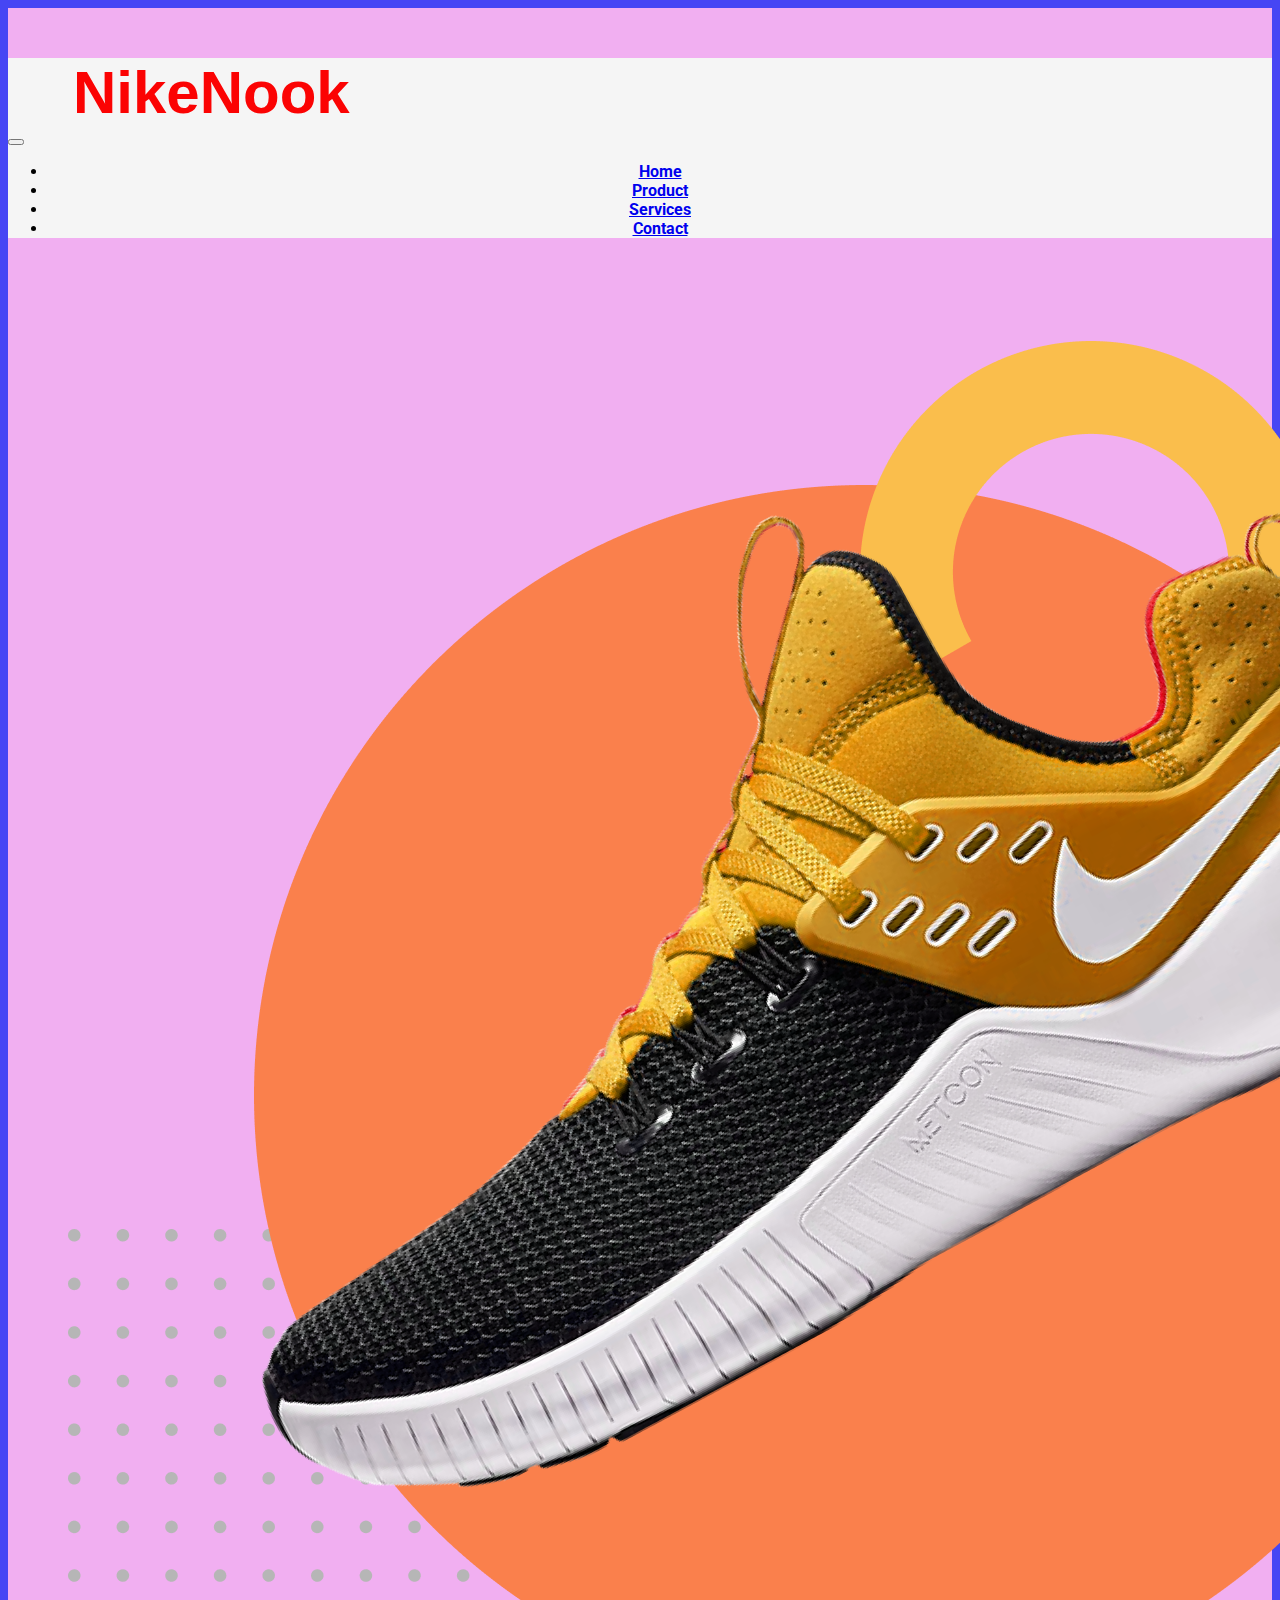
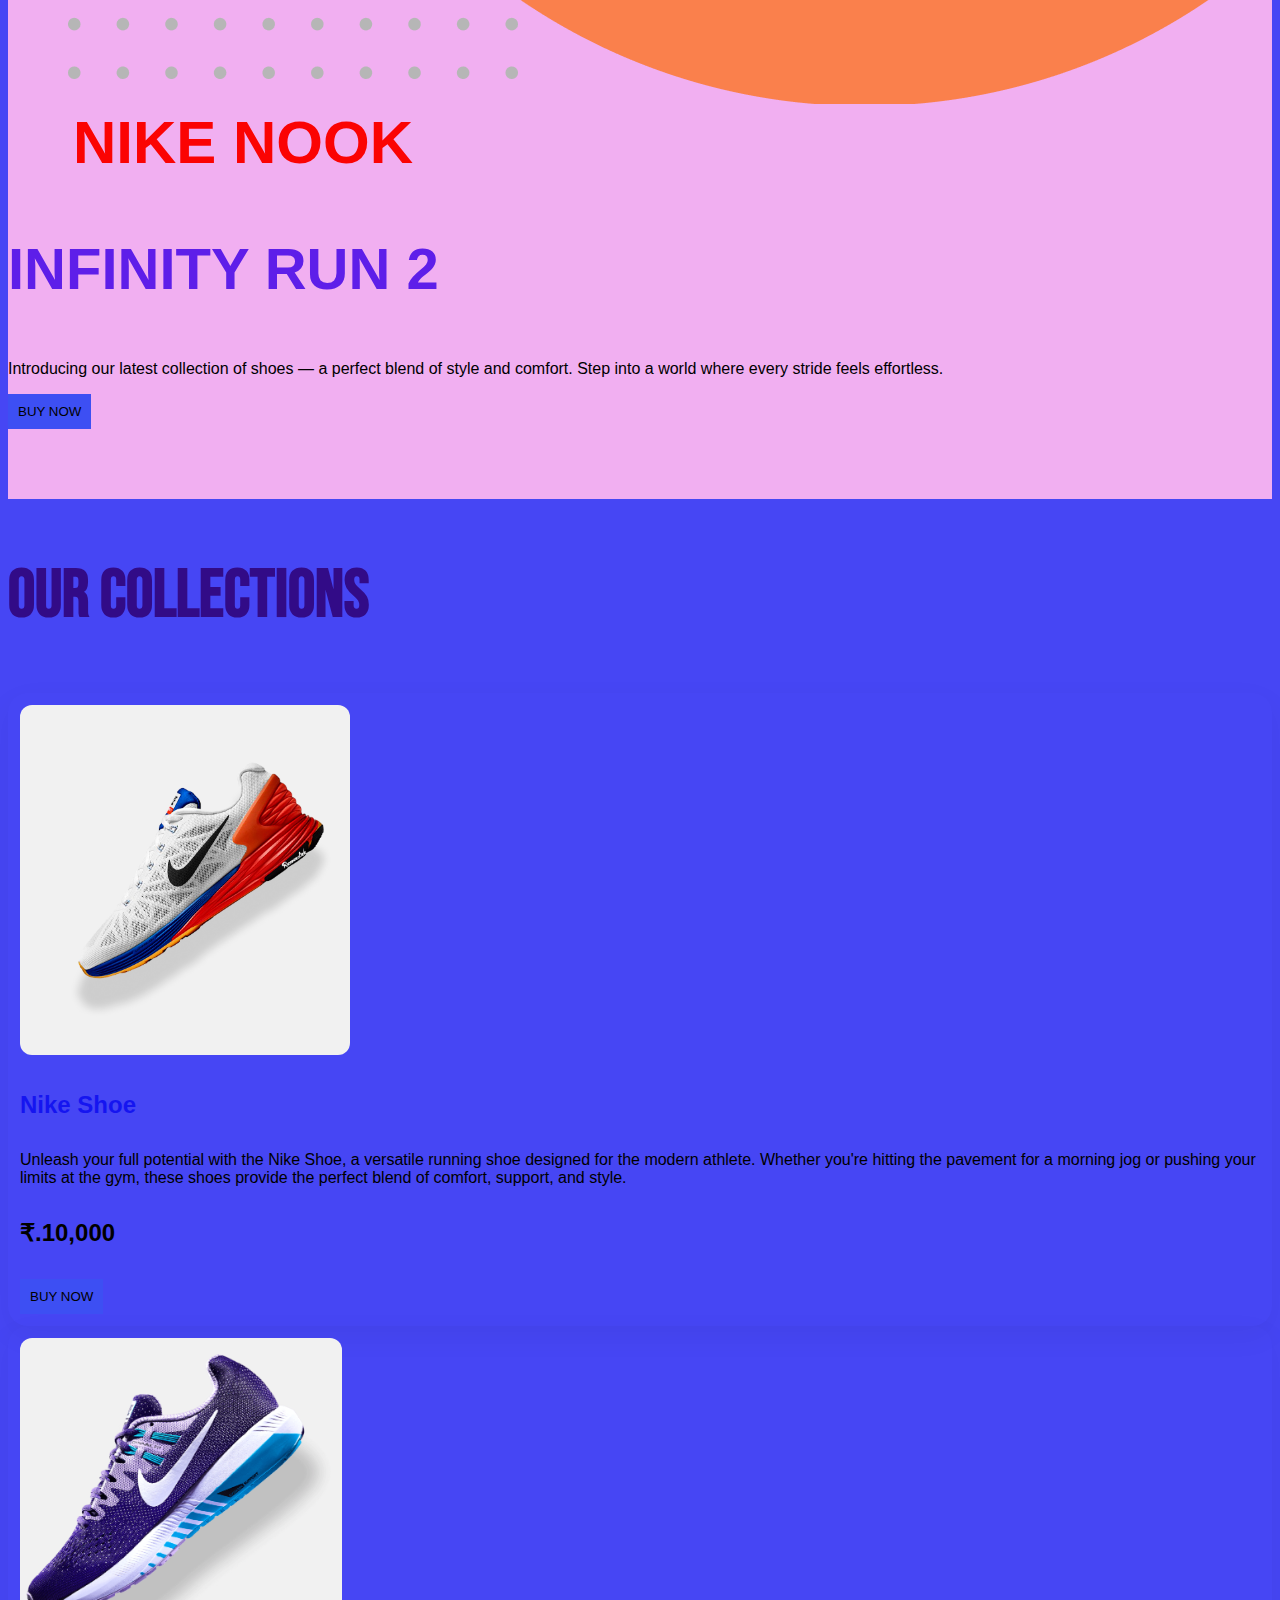
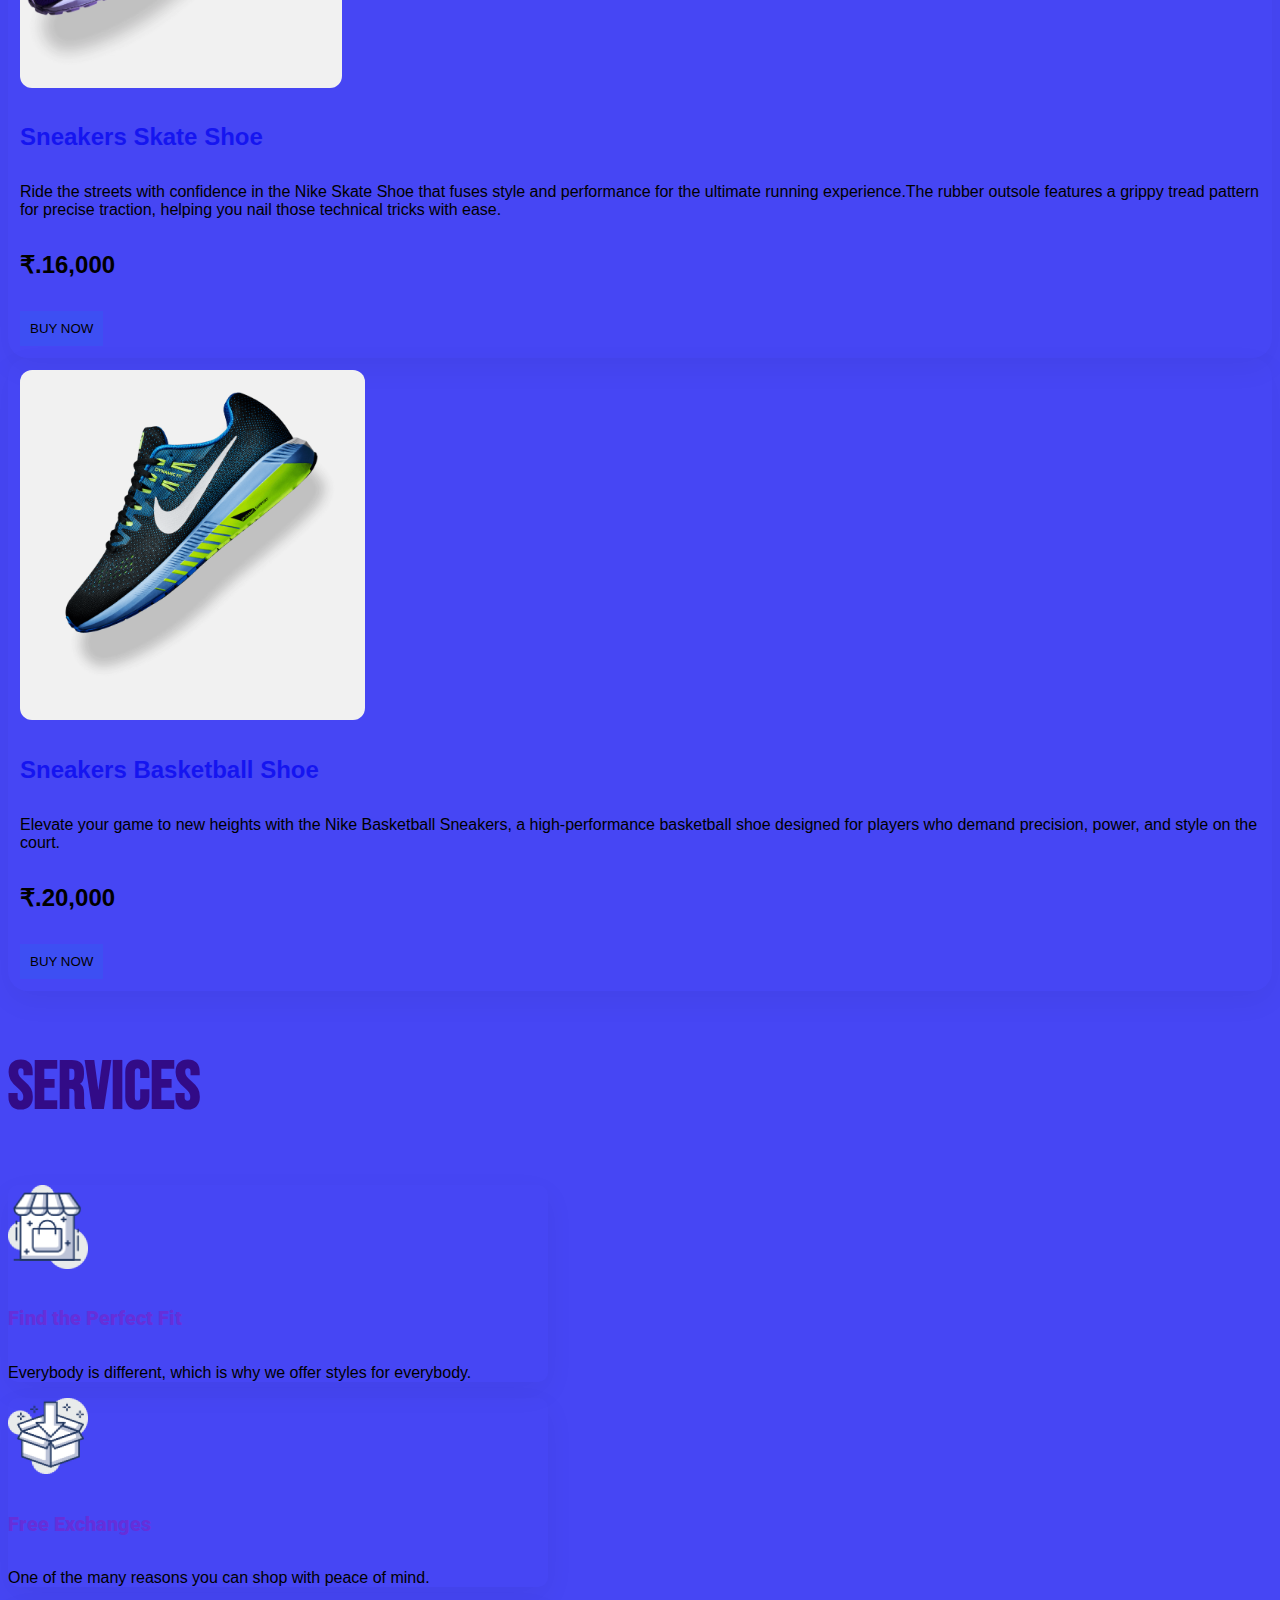
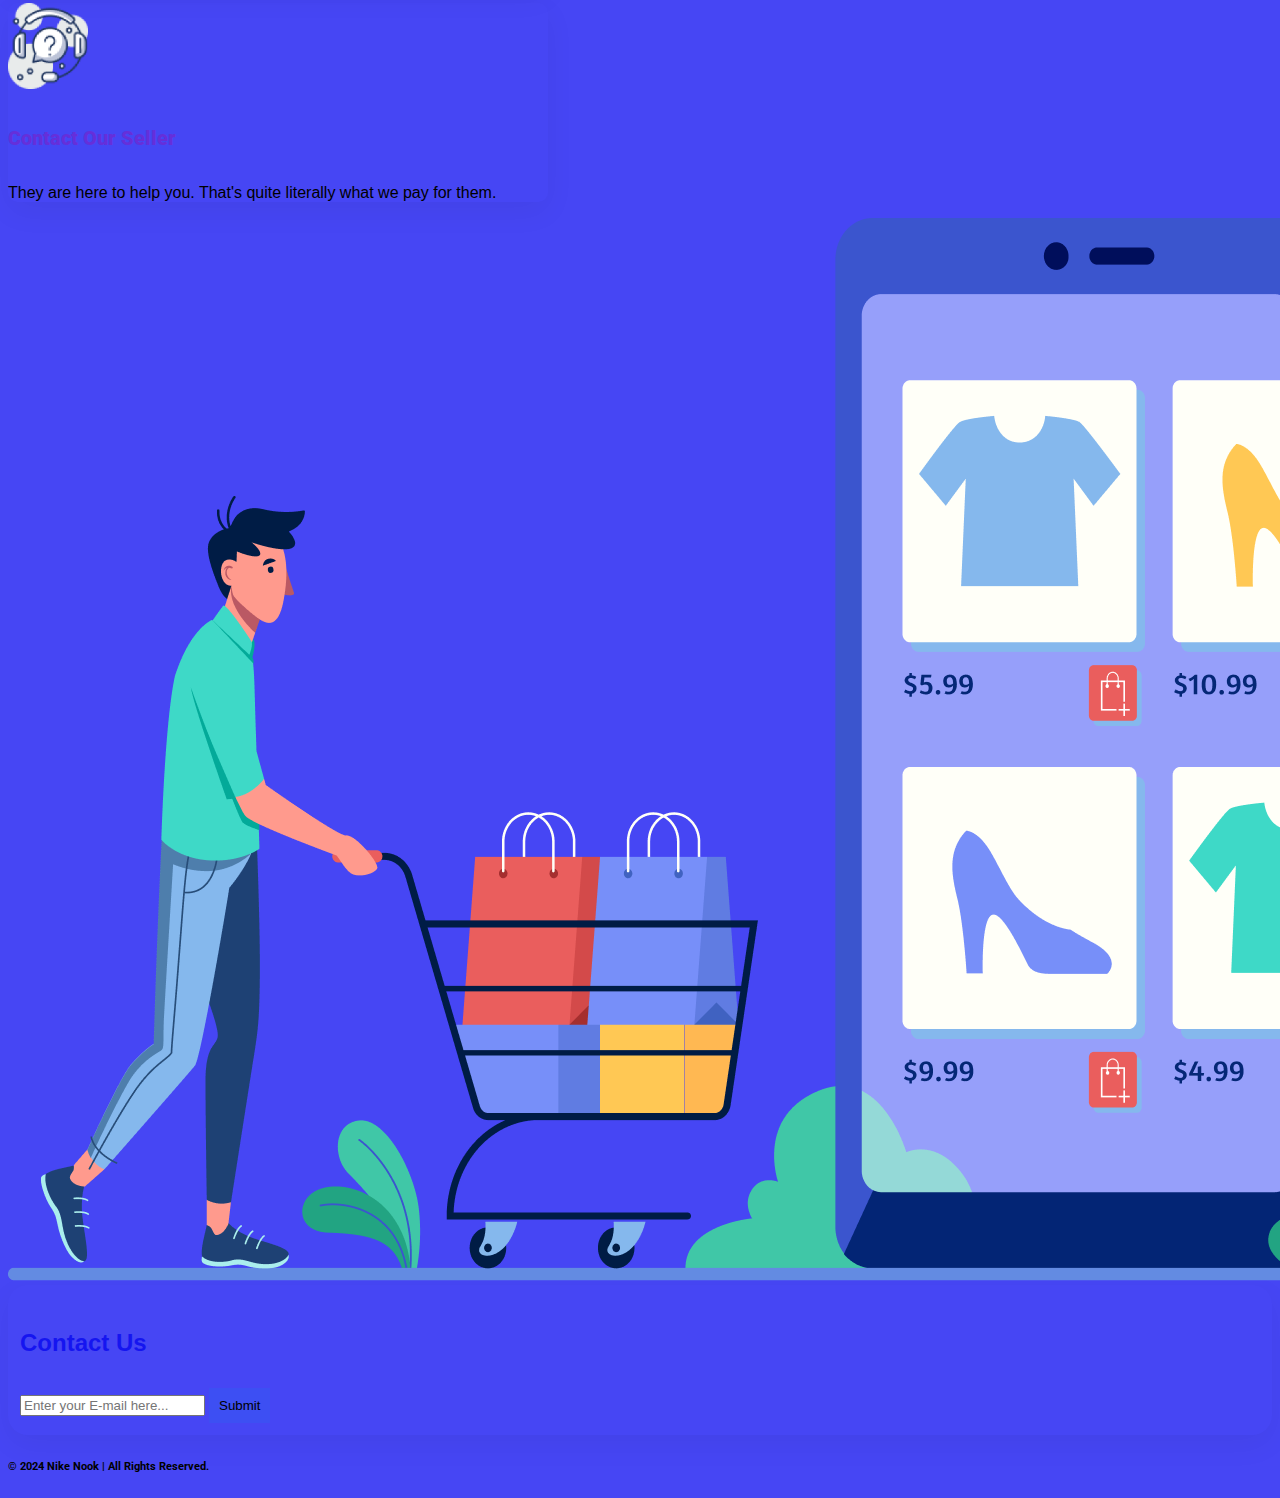
<file: PRODIGY_WD_01_RESPONSIVE-LANDING-PAGE/index.html>
<!DOCTYPE html>
<html lang="en">
  <head>
    <meta charset="UTF-8" />
    <meta name="viewport" content="width=device-width, initial-scale=1.0" />
    <title>NIKE NOOK</title>
    <link
      href="https://cdn.jsdelivr.net/npm/bootstrap@5.0.0-beta1/dist/css/bootstrap.min.css"
      rel="stylesheet"
      integrity="sha384-giJF6kkoqNQ00vy+HMDP7azOuL0xtbfIcaT9wjKHr8RbDVddVHyTfAAsrekwKmP1"
      crossorigin="anonymous"
    />
    <link rel="stylesheet" href="style.css" />
    <link
      href="https://fonts.googleapis.com/css2?family=Bebas+Neue&display=swap"
      rel="stylesheet"
    />
    <link
      href="https://fonts.googleapis.com/css2?family=Roboto&display=swap"
      rel="stylesheet"
    />
    <link
      rel="stylesheet"
      href="https://use.fontawesome.com/releases/v5.15.1/css/all.css"
      integrity="sha384-vp86vTRFVJgpjF9jiIGPEEqYqlDwgyBgEF109VFjmqGmIY/Y4HV4d3Gp2irVfcrp"
      crossorigin="anonymous"
    />
  </head>
  <body>
   
    <header id="header">
     
      <nav
        class="navbar navbar-expand-lg navbar-light fixed-top shadow custom-navbar"/>
        <div class="container container-fluid">
          <div class="navbar-header">
              <h1 class="fs-3 text-primary">NikeNook</h1>
           
            <button
              class="navbar-toggler float-end"
              type="button"
              data-bs-toggle="collapse"
              data-bs-target="#navbarSupportedContent"
              aria-controls="navbarSupportedContent"
              aria-expanded="false"
              aria-label="Toggle navigation"
            >
              <span class="navbar-toggler-icon"></span>
            </button>
          </div>
          <div class="collapse navbar-collapse " id="navbarSupportedContent">
            <ul class="nav navbar-nav ms-auto custom-ul">
              <li class="nav-item custom-li">
                <a class="nav-link active text-black-500" aria-current="page" href="#">Home</a>
              </li>
              <li class="nav-item custom-li">
                <a class="nav-link text-black-500" href="#casual-shoes">Product</a>
              </li>
              <li class="nav-item custom-li">
                <a class="nav-link text-black-500" href="#services">Services</a>
              </li>
              <li class="nav-item custom-li">
                <a class="nav-link text-black-500" href="#contact">Contact</a>
              </li>
            </ul>
          </div>
        </div>
      </nav>
      
      <section id="cover" class="container">
        <div class="row g-2 justify-content-around">
          <div
            class="col-md-6 d-flex justify-content-center align-items-center order-lg-2"
          >
            <div class="p-3">
              <img
                class="mx-auto d-block w-100 img-fluid"
                src="imgs/Group 33092.png"
                alt=""
              />
            </div>
          </div>
          <div
            class="col-md-6 d-flex justify-content-center align-items-center order-2"
          >
            <div class="p-3">
              <h1>NIKE NOOK</h1>
              <h3>INFINITY RUN 2</h3>
              <p class="fs-5 ">
                Introducing our latest collection of shoes — a perfect blend of style and comfort. Step into a world where every stride feels effortless.
              </p>
              <button
                type="button"
                class="btn btn-primary rounded-3 custom-btn"
              >
                <i class="fas fa-shopping-cart"></i> BUY NOW
              </button>
            </div>
          </div>
        </div>
      </section>
     
    </header>
    
    <main class="container">
     
      <section id="casual-shoes" class="mt-5">
        <h2 class="text-white fs-1 text-center mt-4 fw-semibold ">Our Collections</h2>
        <div class="row row-cols-1 row-cols-md-3 g-4 mt-4 ">
          <div class="col">
            <div class="card h-100 shadow custom-card">
              <img
                src="imgs/image 5.png"
                class="card-img-top w-100 custom-bg"
                alt="..."
              />
              <div class="card-body">
                <h4 class="card-title">Nike Shoe</h4>
                <p class="card-text">
                  Unleash your full potential with the Nike Shoe, a versatile running shoe designed for the modern athlete. Whether you're hitting the pavement for a morning jog or pushing your limits at the gym, these shoes provide the perfect blend of comfort, support, and style.
                </p>
              </div>
              <div class="card-footer custom-footer">
                <div class="float-start">
                  <h4 class="custom-highlight">₹.10,000</h4>
                </div>
                <div class="float-end">
                  <button
                    type="button"
                    class="btn btn-primary rounded-3 custom-btn"
                  >
                    <i class="fas fa-shopping-cart"></i> BUY NOW
                  </button>
                </div>
              </div>
            </div>
          </div>
          <div class="col">
            <div class="card h-100 shadow custom-card">
              <img
                src="imgs/Daco_1703273 1.png"
                class="card-img-top w-100 custom-bg"
                alt="..."
              />
              <div class="card-body">
                <h4 class="card-title">Sneakers Skate Shoe</h4>
                <p class="card-text">
                  Ride the streets with confidence in the Nike Skate Shoe that fuses style and performance for the ultimate running experience.The rubber outsole features a grippy tread pattern for precise traction, helping you nail those technical tricks with ease.
                </p>
              </div>
              <div class="card-footer custom-footer">
                <div class="float-start">
                  <h4 class="custom-highlight">₹.16,000</h4>
                </div>
                <div class="float-end">
                  <button
                    type="button"
                    class="btn btn-primary rounded-3 custom-btn"
                  >
                    <i class="fas fa-shopping-cart"></i> BUY NOW
                  </button>
                </div>
              </div>
            </div>
          </div>
          <div class="col">
            <div class="card h-100 shadow custom-card">
              <img
                src="imgs/pngegg 1.png"
                class="card-img-top w-100 custom-bg"
                alt="..."
              />
              <div class="card-body">
                <h4 class="card-title">Sneakers Basketball Shoe</h4>
                <p class="card-text">
                  Elevate your game to new heights with the Nike Basketball Sneakers, a high-performance basketball shoe designed for players who demand precision, power, and style on the court.
                </p>
              </div>
              <div class="card-footer custom-footer">
                <div class="float-start">
                  <h4 class="custom-highlight">₹.20,000</h4>
                </div>
                <div class="float-end">
                  <button
                    type="button"
                    class="btn btn-primary rounded-3 custom-btn"
                  >
                    <i class="fas fa-shopping-cart"></i> BUY NOW
                  </button>
                </div>
              </div>
            </div>
          </div>
        </div>
      </section>
     
      <section id="services" class="mt-5 bg-black ">
        <h2 class="text-white fs-1 text-center mt-lg-5 ">Services</h2>
        <div class="row g-2 justify-content-around mt-lg-3 h-100">
          <div
            class="col-md-6 d-flex justify-content-center align-items-center order-1"
          >
            <div class="col">
              <div
                class="card p-3 mb-3 custom-service-card"
                style="max-width: 540px"
              >
                <div class="row g-0">
                  <div class="col-md-4 gy-3">
                    <img
                      class="mx-auto d-block custom-img-width"
                      src="imgs/image 12.png"
                      alt="..."
                    />
                  </div>
                  <div class="col-md-8">
                    <div class="card-body custom-text">
                      <h5 class="card-title">Find the Perfect Fit</h5>
                      <p class="card-text">
                        Everybody is different, which is why we offer styles for
                        everybody.
                      </p>
                    </div>
                  </div>
                </div>
              </div>
              <div
                class="card p-3 mb-3 custom-service-card"
                style="max-width: 540px"
              >
                <div class="row g-0">
                  <div class="col-md-4 gy-3">
                    <img
                      class="mx-auto d-block custom-img-width"
                      src="imgs/image 13.png"
                      alt="..."
                    />
                  </div>
                  <div class="col-md-8">
                    <div class="card-body">
                      <h5 class="card-title">Free Exchanges</h5>
                      <p class="card-text">
                        One of the many reasons you can shop with peace of mind.
                      </p>
                    </div>
                  </div>
                </div>
              </div>
              <div
                class="card p-3 mb-3 custom-service-card"
                style="max-width: 540px"
              >
                <div class="row g-0">
                  <div class="col-md-4 gy-3">
                    <img
                      class="mx-auto d-block custom-img-width"
                      src="imgs/image 14.png"
                      alt="..."
                    />
                  </div>
                  <div class="col-md-8">
                    <div class="card-body">
                      <h5 class="card-title">Contact Our Seller</h5>
                      <p class="card-text">
                        They are here to help you. That's quite literally what
                        we pay for them.
                      </p>
                    </div>
                  </div>
                </div>
              </div>
            </div>
          </div>
          <div class="col order-lg-2">
            <img
              class="mx-auto d-block w-100"
              src="imgs/XMLID 1.png"
              alt=""
            />
          </div>
        </div>
      </section>
     
      <section id="contact" class="mt-lg-5  mb-5">
        <div class="row d-flex justify-content-center align-items-center">
          <div class="col-md-12">
            <div class="card custom-card">
              <div class="text-center">
                <h4 class="d-block mt-3 text-uppercase">
                  Contact Us
                </h4>
                <div class="m-5">
                  <div class="input-group mb-3 mt-4">
                    <input
                      type="text"
                      class="form-control"
                      placeholder="Enter your E-mail here..."
                    />
                    <button
                      class="btn btn-success border-rad custom-btn fw-semibold "
                      type="button"
                      id="button-addon2"
                    >
                      Submit
                    </button>
                  </div>
                </div>
              </div>
            </div>
          </div>
        </div>
      </section>
     
    </main>

 <div class="custom-footer-margin">
        <div class="pt-3 container text-center">
          <h6 class="text-white ">
            &copy; 2024 <span class="custom-highlight text-white ">Nike Nook</span> | All
            Rights Reserved.
          </h6>
        </div>
      </div>
     
    </footer>
   
    <script
      src="https://cdn.jsdelivr.net/npm/bootstrap@5.0.0-beta1/dist/js/bootstrap.bundle.min.js"
      integrity="sha384-ygbV9kiqUc6oa4msXn9868pTtWMgiQaeYH7/t7LECLbyPA2x65Kgf80OJFdroafW"
      crossorigin="anonymous">
    </script>
    
  </body>
</html>
</file>
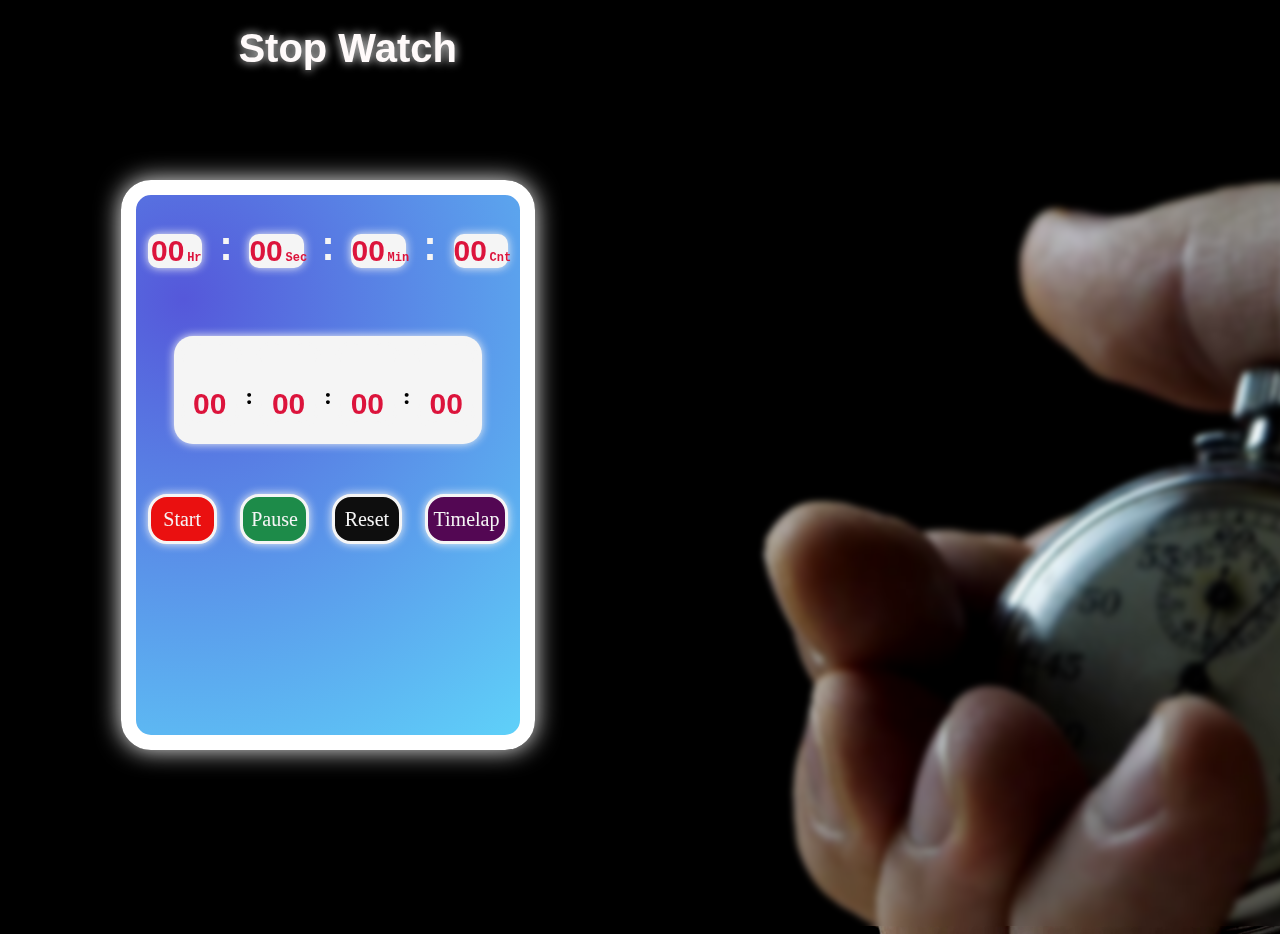
<file: PRODIGY_WD_02_STOP-WATCH/index.html>
<!DOCTYPE html>
<html lang="en">
  <head>
    <meta charset="UTF-8" />
    <meta http-equiv="X-UA-Compatible" content="IE=edge" />
    <meta name="viewport" content="width=device-width, initial-scale=1.0" />
    <title>PRODIGY_WD_02-Stop Watch</title>
    <link rel="stylesheet" href="style.css" />
  </head>
  <body>
    <h1>Stop Watch</h1>
    <div class="container">
      <div class="hms-btns">
        <div class="timer" id="hr">00<span>Hr</span></div>
        <h2>:</h2>
        <div class="timer" id="min">00<span>Sec</span></div>
        <h2>:</h2>
        <div class="timer" id="sec">00<span>Min</span></div>
        <h2>:</h2>
        <div class="timer" id="cnt">00<span>Cnt</span></div>
      </div>

      <div class="timelap">
        <div class="timer_l" id="hr_l">00</div>
        <h2 class="cln1">:</h2>
        <div class="timer_l" id="min_l">00</div>
        <h2 class="cln1">:</h2>
        <div class="timer_l" id="sec_l">00</div>
        <h2 class="cln1">:</h2>
        <div class="timer_l" id="cnt_l">00</div>
      </div>

      <div class="spri">
        <button type="button" class="btn" id="srt">Start</button>
        <button type="button" class="btn" id="pse">Pause</button>
        <button type="button" class="btn" id="rst">Reset</button>
        <button type="button" class="btn" id="lap">Timelap</button>
      </div>
    </div>
    <script src="script.js"></script>
  </body>
</html>
</file>
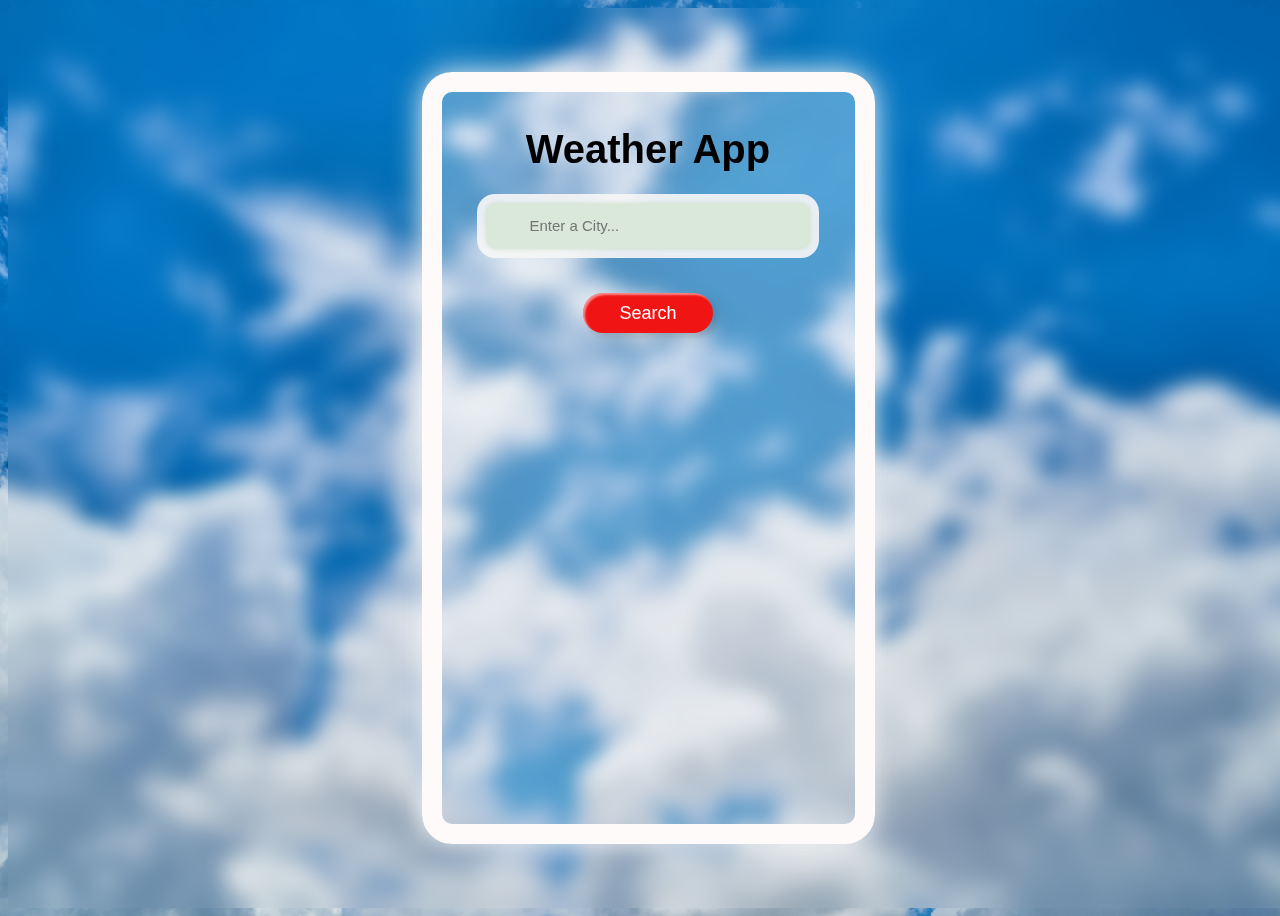
<file: PRODIGY_WD_05_WEATHER-APP/index.html>
<!DOCTYPE html>
<html lang="en">
  <head>
    <meta charset="UTF-8" />
    <meta name="viewport" content="width=device-width, initial-scale=1.0" />
    <title>Prodigy Infotech WD 05 - Weather App</title>
    <link rel="stylesheet" href="style.css" />
  </head>
  <body>
    <div class="container">
      <h1>Weather App</h1>
      <input
        type="text"
        id="locationInput"
        placeholder="Enter a City..."
        spellcheck="true"
        required
      />
      <button id="searchButton" onclick="fetchWeather">Search</button>
      <div class="cardContainer">
        <div class="card">
          <p class="city" id="city"></p>
          <p class="weather" id="weather"></p>
          <p class="temp" id="temperature"></p>
          <div class="minmaxContainer">
            <div class="min">
              <p class="minHeading">Min</p>
              <p class="minTemp" id="mintemp1"></p>
            </div>
            <div class="max">
              <p class="maxHeading">Max</p>
              <p class="maxTemp" id="maxtemp1"></p>
            </div>
          </div>
        </div>
      </div>
    </div>
    <script src="script.js"></script>
  </body>
</html>
</file>
<file: PRODIGY_WD_01_RESPONSIVE-LANDING-PAGE/style.css>
body {
  font-family: 'Roboto', sans-serif;
  background-color: rgb(70, 70, 244);
}
div {
  display: block;
}
h1 {
  font-family: 'Franklin Gothic Medium', 'Arial Narrow', Arial, sans-serif;
  font-size: 60px;
  color: rgb(251, 3, 3);
  padding: 0px;
  margin: 0px;
  margin-left: 65px;
}
h2 {
  font-family: 'Bebas Neue';
  font-size: 68px;
  color: #320b87;
}
h3 {
  font-family: sans-serif;
  font-size: 58px;
  color: #5e1ee9;
}
h4 {
  font-family: 'Franklin Gothic Medium', 'Arial Narrow', Arial, sans-serif;
  font-size: 24px;
  font-weight: 1000;
  color: rgb(21, 21, 240);
  font-weight: bold;
}
h5 {
  font-family: 'Roboto';
  font-size: 20px;
  font-weight: 1000;
  color: #652fda;
}
p {
  font-family: 'Gill Sans', 'Gill Sans MT', Calibri, 'Trebuchet MS', sans-serif;
  font-weight: 500;
}

a:hover {
  transition: 1s;
  box-shadow: 10px 10px 20px black;
}

#header {
  height: auto;
  padding: 50px 0px 70px 0px;
  background-color: rgb(241, 175, 241);
}
#header span {
  font-weight: 1000;
}
.custom-navbar {
  background-color: whitesmoke;
}
.custom-ul {
  text-align: center;
  background-color: whitesmoke;
}
.custom-li {
  font-weight: 700;
  padding: 0px 25px;
}
.custom-logo {
  width: 15%;
}

.custom-highlight {
  color: black;
}
.custom-btn {
  background-color: #3d4ff3;
  padding: 10px;
  border: none;
}
.custom-card {
  border-radius: 20px;
  padding: 12px;
  box-shadow: 0px 10px 30px rgba(0, 0, 0, 0.05);
  border: none;
}

.custom-bg {
  height: 350px;
  background: #f1f1f1;
  border-radius: 12px;
}

.custom-img-width {
  width: 80px;
}
.custom-service-card {
  border-radius: 10px;
  box-shadow: 0px 10px 30px rgba(0, 0, 0, 0.05);
  border: none;
}
</file>
<file: PRODIGY_WD_02_STOP-WATCH/style.css>
body {
  background: url("./bckgndimg.png");
  background-repeat: no-repeat;
  background-size: cover;
  backdrop-filter: blur(3px);
  width: 100vw;
  height: 100vh;
}
body h1 {
  font-family: "Segoe UI", Tahoma, Geneva, Verdana, sans-serif;
  font-size: 40px;
  color: snow;
  text-align: start;
  font-weight: 800;
  text-shadow: 0 0 10px whitesmoke;
  margin-top: 2%;
  margin-left: 18%;
}
.container {
  width: 30%;
  height: 60%;
  top: 50%;
  left: 50%;
  transform: translate(-50%, -50%);
  position: absolute;
  border-radius: 30px;
  box-shadow: 0 0 25px whitesmoke;
  border: 15px solid white;
  margin-left: -25%;
  margin-top: -0.8%;
  background: radial-gradient(
    circle at 12.3% 19.3%,
    rgb(85, 88, 218) 0%,
    rgb(95, 209, 249) 100.2%
  );
}
.hms-btns {
  display: flex;
  width: 100%;
  margin-top: 7%;
}

.hms-btns span {
  font-family: monospace;
  font-size: small;
  margin: 5%;
  text-align: end;
  margin-right: -5%;
}
.hms-btns h2 {
  color: whitesmoke;
  font-weight: 900;
  font-family: "Courier New", Courier, monospace;
  font-size: 40px;
  margin-top: 5px;
}

.timer {
  width: 20%;
  height: 20%;
  border-radius: 10px;
  box-shadow: 0 0 10px whitesmoke;
  background: whitesmoke;
  display: flex;
  justify-content: center;
  align-items: end;
  font-family: "Lucida Sans", "Lucida Sans Regular", "Lucida Grande",
    "Lucida Sans Unicode", Geneva, Verdana, sans-serif;
  font-size: 30px;
  color: crimson;
  font-weight: 900;
  margin: 3%;
}

.timer_l {
  width: 20%;
  height: 70%;
  border-radius: 10px;
  box-shadow: 0 0 10px whitesmoke;
  background: whitesmoke;
  display: flex;
  justify-content: center;
  align-items: end;
  font-family: "Lucida Sans", "Lucida Sans Regular", "Lucida Grande",
    "Lucida Sans Unicode", Geneva, Verdana, sans-serif;
  font-size: 30px;
  color: crimson;
  font-weight: 900;
  margin: 3%;
}

.timelap {
  width: 80%;
  height: 20%;
  border-radius: 19px;
  box-shadow: 0 0 10px whitesmoke;
  background: whitesmoke;
  margin-left: 10%;
  margin-top: 8%;
  display: flex;
}

.spri {
  width: 100%;
  display: flex;
  margin-top: 10%;
}

.spri .btn {
  width: 30%;
  height: 50px;
  border-radius: 19px;
  background: #ea1010;
  box-shadow: 0 0 10px whitesmoke;
  border: none;
  font-family: Georgia, "Times New Roman", Times, serif;
  color: whitesmoke;
  font-size: 20px;
  text-align: center;
  margin: 3%;
  transition: all 0.2s ease-in-out;
  border: 3px solid whitesmoke;
  cursor: pointer;
}

.spri .btn:hover {
  transform: scale(1.1);
}

.spri #pse {
  background: #1d8b49;
}

.spri #rst {
  background: #0e0e0e;
}
.spri #lap {
  background: rgb(83, 7, 83);
}
.cln1 {
  display: flex;
  align-items: end;
  height: 50%;
}
</file>
<file: PRODIGY_WD_05_WEATHER-APP/style.css>
body {
  background: url("cloud.jpg");
  width: 100%;
  height: 100dvh;
  background-position: center;
  background-size: cover;
  background-repeat: no-repeat;
  backdrop-filter: blur(10px);
  display: flex;
}
.cardContainer {
  width: fit-content;
  position: relative;
  display: flex;
  align-items: center;
  justify-content: center;
}

.card {
  position: relative;
  width: 200px;
  height: 200px;
  display: none;
  flex-direction: column;
  align-items: center;
  justify-content: space-between;
  padding: 20px 10px;
  border-radius: 10px;
  backdrop-filter: blur(30px);
  background-color: transparent;
  border: 2px solid transparent;
  cursor: pointer;
  margin-left: 4.3rem;
  margin-top: 1rem;
  box-shadow: 0 0 5px whitesmoke;
}

.city {
  font-weight: 700;
  font-size: 25px;
  letter-spacing: 1.2px;
  color: rebeccapurple;
  margin-top: -0.5rem;
}

.weather {
  font-weight: 700;
  font-size: 1.3em;
  letter-spacing: 1.2px;
  color: darkred;
  margin-top: -0.6rem;
}

.temp {
  font-size: 1.4em;
  color: blue;
  margin-top: -0.5rem;
  font-weight: 500;
}

.minmaxContainer {
  width: 100%;
  display: flex;
  align-items: center;
  justify-content: space-between;
}

.min,
.max {
  width: 30%;
  display: flex;
  flex-direction: column;
  align-items: flex-end;
  justify-content: center;
  padding: 0px 20px;
  gap: -15px;
  margin-top: -1rem;
  height: 80%;
}

.max {
  align-items: flex-start;
  border-left: 1px solid black;
}

.maxHeading,
.minHeading {
  font-size: 15px;
  font-weight: 600;
  color: black;
}

.maxTemp,
.minTemp {
  font-size: 15px;
  font-weight: 700;
  color: rebeccapurple;
  margin-top: -0.2rem;
}

.container {
  max-width: 400px;
  text-align: center;
  padding: 20px;
  background: rgba(255, 255, 255, 0.312);
  -webkit-backdrop-filter: blur(2px);
  backdrop-filter: blur(2px);
  border: 20px solid snow;
  border-radius: 30px;
  margin: 5% auto;
  box-shadow: 0 0 30px whitesmoke;
}

h1 {
  font-size: 40px;
  font-family: "Trebuchet MS", "Lucida Sans Unicode", "Lucida Grande",
    "Lucida Sans", Arial, sans-serif;
  color: black;
  text-decoration: dotted;
  margin-top: 15px;
  font-style: normal;
  font-weight: 800;
}

input[type="text"] {
  width: 70%;
  padding: 10px;
  margin: 5px -10px;
  border-radius: 5px;
  height: 40px;
  line-height: 28px;
  padding: 0 1rem;
  padding-left: 2.5rem;
  border: 2px solid transparent;
  border-radius: 8px;
  outline: none;
  background-color: #d9e8d8;
  font-size: 15px;
  color: #0d0c22;
  box-shadow: 0 0 5px #c1d9bf, 0 0 0 10px #f5f5f5eb;
  transition: 0.3s ease;
}

.input::placeholder {
  color: #777;
}

button {
  width: 130px;
  height: 40px;
  color: #fff;
  border-radius: 20px;
  padding: 10px 25px;
  font-family: "Lato", sans-serif;
  font-weight: 500;
  background: transparent;
  cursor: pointer;
  transition: all 0.3s ease;
  position: relative;
  display: inline-block;
  box-shadow: inset 2px 2px 2px 0px rgba(255, 255, 255, 0.5),
    7px 7px 20px 0px rgba(0, 0, 0, 0.1), 4px 4px 5px 0px rgba(0, 0, 0, 0.1);
  outline: none;
  font-size: 18px;
  margin-top: 2.5rem;
  background: rgb(241, 20, 20);
  border: none;
  text-align: center;
}

button:before {
  height: 0%;
  width: 2px;
}

button:hover {
  box-shadow: 4px 4px 6px 0 rgba(255, 255, 255, 0.5),
    -4px -4px 6px 0 rgba(116, 125, 136, 0.5),
    inset -4px -4px 6px 0 rgba(255, 255, 255, 0.2),
    inset 4px 4px 6px 0 rgba(0, 0, 0, 0.4);
}

button:hover {
  transform: scale(1.1);
}
.weather-info {
  margin-top: 20px;
}
.weather-info h2 {
  font-size: 40px;
  font-family: Georgia, "Times New Roman", Times, serif;
  color: darkviolet;
  font-weight: 800px;
}
.weather-info p {
  font-family: Arial, Helvetica, sans-serif;
  font-weight: 800;
  margin-top: 2rem;
  color: darkred;
  font-size: large;
}
.weather-info h3 {
  font-family: "Gill Sans", "Gill Sans MT", Calibri, "Trebuchet MS", sans-serif;
  font-weight: 700;
  font-size: xx-large;
  color: rgb(51, 0, 255);
}
</file>
